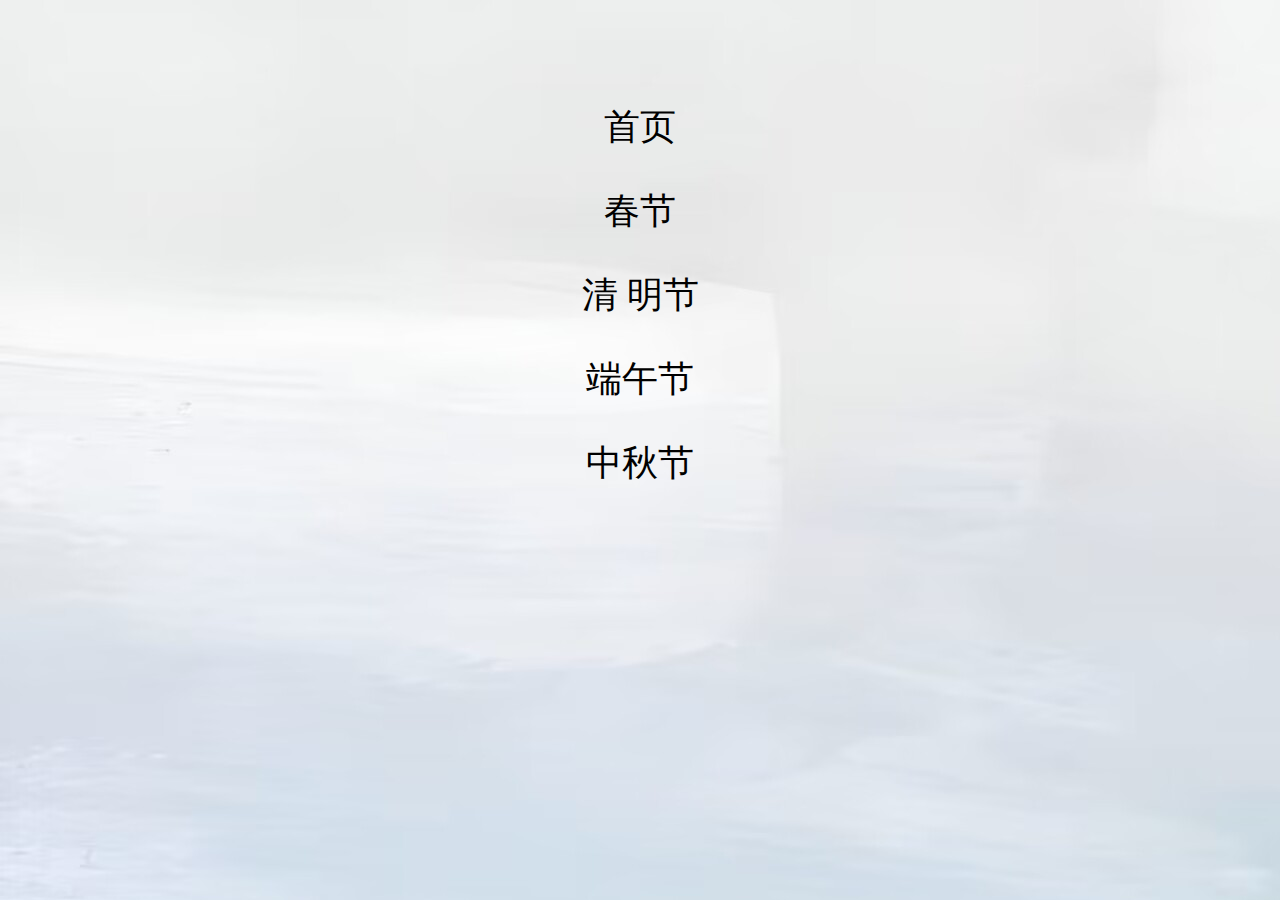
<file: kj/UntitledFrame-2.html>
<!DOCTYPE html PUBLIC "-//W3C//DTD XHTML 1.0 Transitional//EN" "http://www.w3.org/TR/xhtml1/DTD/xhtml1-transitional.dtd">
<html xmlns="http://www.w3.org/1999/xhtml">
<head>
<meta http-equiv="Content-Type" content="text/html; charset=utf-8" />
<title>话说中国节</title>
<style type="text/css">
td {
	font-size: 36px;
	color: #F00;
	text-align: center;
	border-bottom-color: #333;
}
body,td,th {
	font-family: "华文楷体";
	color: #000;
}
a {
	font-family: "华文楷体";
	font-size: 36px;
	color: #F00;
}
a:link {
	text-decoration: none;
	color: #000;
}
a:visited {
	text-decoration: none;
	color: #000;
}
a:hover {
	text-decoration: none;
}
a:active {
	text-decoration: none;
}
body {
	background-image: url(../imgic/shouye/1.jpg);
}
</style>
</head>

<body>
<p>&nbsp;</p>
<p>&nbsp;</p>
<table width="166" height="412" border="0" align="center">
<tr>
  <td height="80"><a href="Untitled-1.html" target="mainFrame">首页</a></td>
</tr>
<tr>
  <td height="80"><a href="../zwy/cj/cj.html" target="mainFrame">春节</a></td>
</tr>
<tr>
  <td height="80"><a href="../zwy/qmj/qmj.html" target="mainFrame">清 明节</a></td>
</tr>
<tr>
  <td height="80"><a href="../zwy/twj/twj.html" target="mainFrame">端午节</a></td>
</tr>
<tr>
  <td height="80"><a href="../zwy/zqj/zqj.html" target="mainFrame">中秋节</a></td>
</tr>
</table>
</body>
</html>
</file>
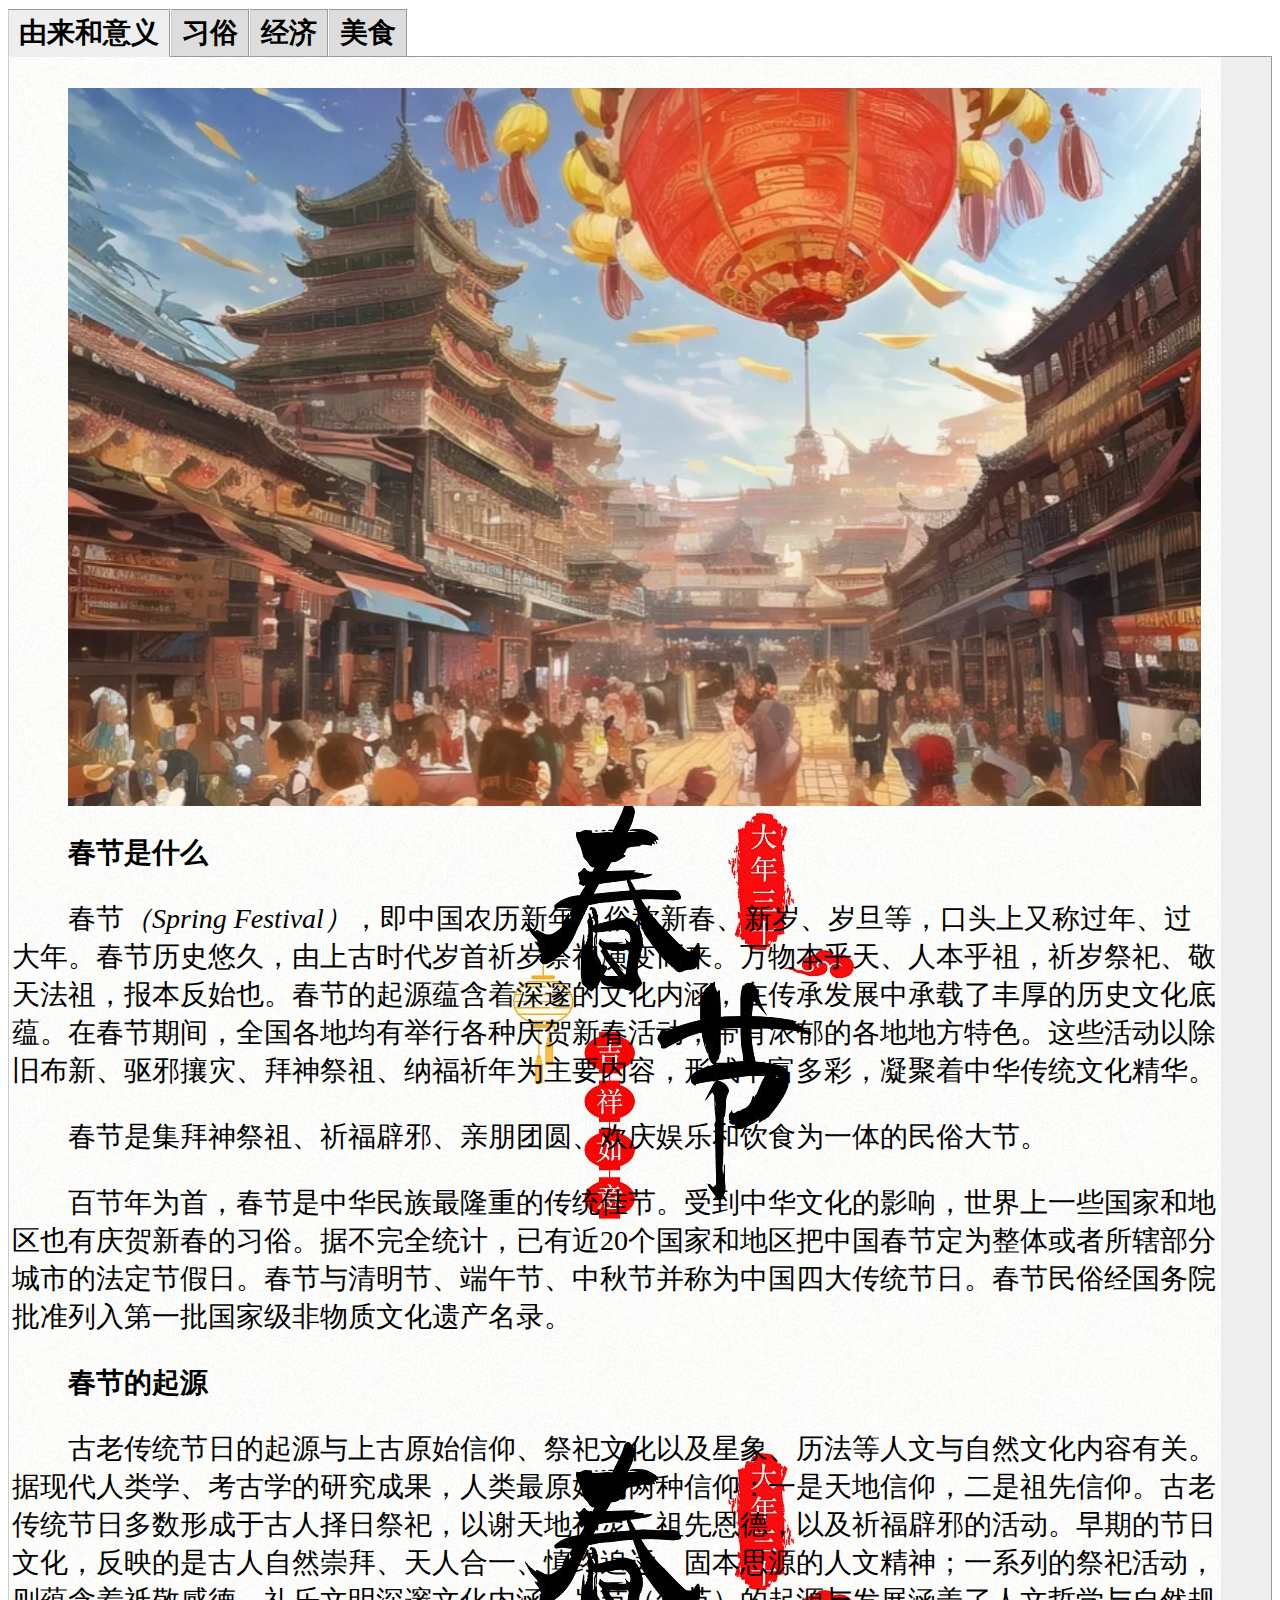
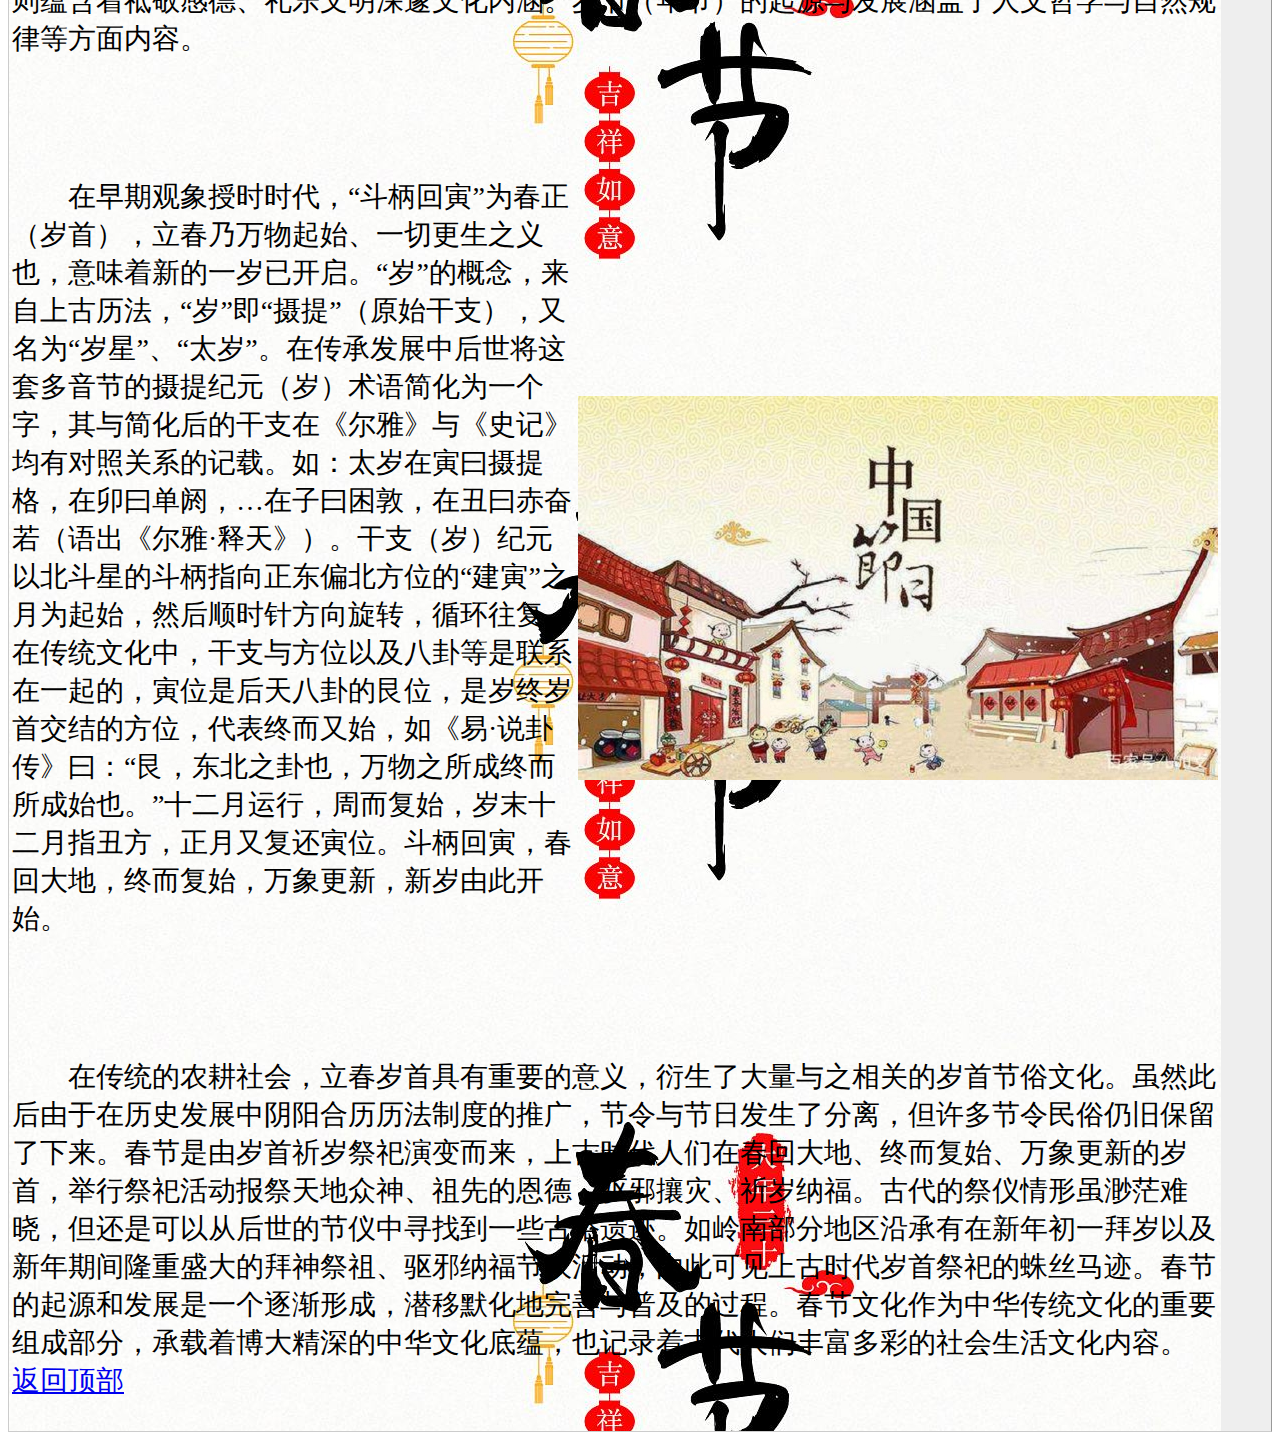
<file: zwy/cj/cj.html>
<!DOCTYPE html PUBLIC "-//W3C//DTD XHTML 1.0 Transitional//EN" "http://www.w3.org/TR/xhtml1/DTD/xhtml1-transitional.dtd">
<html xmlns="http://www.w3.org/1999/xhtml">
<head>
<meta http-equiv="Content-Type" content="text/html; charset=utf-8" />
<title>春节</title>
<script src="SpryAssets/SpryTabbedPanels.js" type="text/javascript"></script>
<link href="SpryAssets/SpryTabbedPanels.css" rel="stylesheet" type="text/css" />

</head>

<body>


                       <div id="TabbedPanels1" class="TabbedPanels">
  <ul class="TabbedPanelsTabGroup">
    <li class="TabbedPanelsTab" tabindex="0">由来和意义</li>
    <li class="TabbedPanelsTab" tabindex="0">习俗</li>
     <li class="TabbedPanelsTab" tabindex="0">经济</li>
        <li class="TabbedPanelsTab" tabindex="0">美食</li>
            
  </ul>
  <div class="TabbedPanelsContentGroup"><table width="96%" border="0" class="t1">
        <tr>
          <td height="1245" colspan="2" ><p><a name="db" id="db"><img src="../../imgic/20221208212817.jpg" width="1133" height="718" /></a></p>
            <p><strong>春节是什么</strong><br />
            </p>
            <p> 春节<em>（Spring Festival）</em>，即中国农历新年，俗称新春、新岁、岁旦等，口头上又称过年、过大年。春节历史悠久，由上古时代岁首祈岁祭祀演变而来。万物本乎天、人本乎祖，祈岁祭祀、敬天法祖，报本反始也。春节的起源蕴含着深邃的文化内涵，在传承发展中承载了丰厚的历史文化底蕴。在春节期间，全国各地均有举行各种庆贺新春活动，带有浓郁的各地地方特色。这些活动以除旧布新、驱邪攘灾、拜神祭祖、纳福祈年为主要内容，形式丰富多彩，凝聚着中华传统文化精华。</p>
            <p> 春节是集拜神祭祖、祈福辟邪、亲朋团圆、欢庆娱乐和饮食为一体的民俗大节。</p>
            <p> 百节年为首，春节是中华民族最隆重的传统佳节。受到中华文化的影响，世界上一些国家和地区也有庆贺新春的习俗。据不完全统计，已有近20个国家和地区把中国春节定为整体或者所辖部分城市的法定节假日。春节与清明节、端午节、中秋节并称为中国四大传统节日。春节民俗经国务院批准列入第一批国家级非物质文化遗产名录。 </p>
            <p><strong>春节的起源</strong>            </p>
            </p>
            <p>古老传统节日的起源与上古原始信仰、祭祀文化以及星象、历法等人文与自然文化内容有关。据现代人类学、考古学的研究成果，人类最原始的两种信仰：一是天地信仰，二是祖先信仰。古老传统节日多数形成于古人择日祭祀，以谢天地神灵、祖先恩德，以及祈福辟邪的活动。早期的节日文化，反映的是古人自然崇拜、天人合一、慎终追远、固本思源的人文精神；一系列的祭祀活动，则蕴含着祗敬感德、礼乐文明深邃文化内涵。岁节（年节）的起源与发展涵盖了人文哲学与自然规律等方面内容。 </p>
            <p>&nbsp;</p>
         </td>
        </tr>
        <tr>
          <td width="49%" height="610"><p>在早期观象授时时代，&ldquo;斗柄回寅&rdquo;为春正（岁首），立春乃万物起始、一切更生之义也，意味着新的一岁已开启。&ldquo;岁&rdquo;的概念，来自上古历法，&ldquo;岁&rdquo;即&ldquo;摄提&rdquo;（原始干支），又名为&ldquo;岁星&rdquo;、&ldquo;太岁&rdquo;。在传承发展中后世将这套多音节的摄提纪元（岁）术语简化为一个字，其与简化后的干支在《尔雅》与《史记》均有对照关系的记载。如：太岁在寅曰摄提格，在卯曰单阏，…在子曰困敦，在丑曰赤奋若（语出《尔雅·释天》）。干支（岁）纪元以北斗星的斗柄指向正东偏北方位的&ldquo;建寅&rdquo;之月为起始，然后顺时针方向旋转，循环往复。在传统文化中，干支与方位以及八卦等是联系在一起的，寅位是后天八卦的艮位，是岁终岁首交结的方位，代表终而又始，如《易·说卦传》曰：&ldquo;艮，东北之卦也，万物之所成终而所成始也。&rdquo;十二月运行，周而复始，岁末十二月指丑方，正月又复还寅位。斗柄回寅，春回大地，终而复始，万象更新，新岁由此开始。 </p>
          <p>&nbsp;</p></td>
          <td width="51%"><img src="../../imgic/1.jpeg" width="640" height="384" /></td>
        </tr>
        <tr>
          <td height="305" colspan="2"><p>在传统的农耕社会，立春岁首具有重要的意义，衍生了大量与之相关的岁首节俗文化。虽然此后由于在历史发展中阴阳合历历法制度的推广，节令与节日发生了分离，但许多节令民俗仍旧保留了下来。春节是由岁首祈岁祭祀演变而来，上古时代人们在春回大地、终而复始、万象更新的岁首，举行祭祀活动报祭天地众神、祖先的恩德，驱邪攘灾、祈岁纳福。古代的祭仪情形虽渺茫难晓，但还是可以从后世的节仪中寻找到一些古俗遗迹。如岭南部分地区沿承有在新年初一拜岁以及新年期间隆重盛大的拜神祭祖、驱邪纳福节仪活动，由此可见上古时代岁首祭祀的蛛丝马迹。春节的起源和发展是一个逐渐形成，潜移默化地完善与普及的过程。春节文化作为中华传统文化的重要组成部分，承载着博大精深的中华文化底蕴，也记录着古代人们丰富多彩的社会生活文化内容。
          <a href="#db">返回顶部</a></p></td>
        </tr>
      </table>
      
    <div class="TabbedPanelsContent"><table width="99%" border="0" class="t2">
  <tr>
    <td width="55%"><p><strong><a name="db1" id="db1">春节的习俗</a></strong><br />
      </p>
      <p>传统节日仪式与习俗活动，是节日元素的重要内容，承载着丰富多彩的节日文化底蕴。岁节`（年节）是中国一个古老的节日，也是全年最重要的一个节日，在历史发展中，杂糅了多地多种民俗为一体，形成了一些较为固定的风俗习惯，有许多还相传至今。这些活动，可大体归纳为如下几个方面：奉祀神灵，以应天时；崇宗敬祖，维护亲情；驱邪祛恶，以求平安；休闲娱乐，放松心情。百节年为首，春节是中华民族最隆重的传统佳节，它不仅集中体现了中华民族的思想信仰、理想愿望、生活娱乐和文化心理，而且还是祈福攘灾、饮食和娱乐活动的狂欢式展示。</p></td>
    <td width="45%"><img src="../../imgic/5aa79c6067aa45bc932aaee43372a185.jpeg" width="400" height="235" /></td>
  </tr>
  <tr>
    <td>
      <p>在春节期间，全国各地均有举行各种贺岁活动，各地因地域文化不同而又存在着习俗内容或细节上的差异，带有浓郁的各地域特色。春节期间的庆祝活动极为丰富多样，有<a href="https://baike.so.com/doc/5714294-5927020.html">舞狮</a>、飘色、舞龙、游神、庙会、逛花街、赏花灯、游锣鼓、游标旗、烧烟花、祈福、掼春，也有踩高跷、跑旱船、扭秧歌等等。春节期间贴年红、守岁、吃团年饭、拜年等各地皆有之，但因风土人情的不同，细微处又各有其特色。春节民俗形式多样、内容丰富，是中华民族的生活文化精粹的集中展示。</p></td>
    <td><img src="../../imgic/4.jpeg" width="575" height="385" />                              </td>
  </tr>
  <tr>
    <td><p>春节是除旧布新的日子，春节虽定在农历正月初一，但春节的活动却并不止于正月初一这天。从年尾小年起，人们便开始&ldquo;忙年&rdquo;：祭灶、扫尘、购置年货、贴年红、洗头沐浴、张灯结彩等等，所有这些活动，有一个共同的主题，即&ldquo;辞旧迎新&rdquo;。春节是个欢乐祥和、合家团圆的节日，也是人们抒发对幸福和自由向往的狂欢节和永远的精神支柱。春节也是敦亲祀祖、祭祝祈年的日子。祭祀是一种信仰活动，是人类在远古生存活动而创造出来的期望与天地自然和谐共生的信仰活动。</p></td>
    <td><img src="../../imgic/23.jpeg" width="575" height="402" /></td>
  </tr>
  <tr>
    <td><img src="../../imgic/241.jpeg" width="800" height="600" /></td>
    <td><img src="../../imgic/8.jpeg" width="640" height="427" />
      <a href="#db1">返回顶部</a></td>
  </tr>
</table>
</p>
      <p>&nbsp;</p>
        <p>
      <p>&nbsp;</p>
    </div>
    
        <div class="TabbedPanelsContent">
         <div class="t3"> <p align="left"><a name="db2" id="db2"></a> 春节是中国最重要和最具文化内涵的节日，更是推动产业经济和内需消费的重要内驱力。随着国民经济的快速增长，居民个人可支配收入不断提高，春节消费也由传统的置办年货发展为具有时代特色的贺岁作品、产品工艺、休闲娱乐等节日产品和服务。春节期间，人群、金融、物资、信息、艺术的大规模流动，带动了文化、商业、交通、旅游、电信、金融、餐饮各行各业全面繁荣，形成了独特的&ldquo;春节经济&rdquo;。 <p>
            春节期间的运输，简称为&ldquo;<a href="https://baike.so.com/doc/1148460-1214940.html">春运</a>&rdquo;。是中国特有的一种运输期间。以春节为界，节前15天，节后25天，共40天，由国家经贸委统一发布（每年起止时间略有不同），铁道部、交通部、民航总局按此进行专门运输安排的全国性交通运输高峰叫做春运。在40天左右的时间里，将有20多亿人次的人口流动，占世界人口的1/3。中国春运入选出中国世界纪录协会世界最大的周期性运输高峰。 <p>
            <table width="99%" height="407" border="1">
              <tr>
                <td width="18%"><strong>春运线路：</strong></td>
                <td width="82%">春节前重点地区通常是京津、长三角、福建、珠三角地区。 
                <br> 节后重点地区一般是成都、重庆、武汉、长沙、南昌、合肥、阜阳地区。</td>
              </tr>
              <tr>
                <td><strong>春运战略：</strong></td>
                <td>为实现&ldquo;确保安全、满足重点、平稳有序、良好服务&rdquo;的春运目标，全国铁路春运总体战略是&ldquo;以客为主，客货双赢；南客北货，南车北调；统筹安排，重点必保；适度屯车，应急有备；车辆挖潜，停短保长；有流开车，无流停运&rdquo;。</td>
              </tr>
              <tr>
                <td><strong>设立春运原因：</strong></td>
                <td>设立春运的原因是中国人口众多，而春节又是传统的团圆节日，人们纷纷回家过年，要坐车的人太多，运输部门需要全力保证旅客有车坐，能回家，过完节能回来。</td>
              </tr>

            </table>
            <img src="../../imgic/20221208190403.jpg" width="1265" height="537" />
            <p><a href="#db2">返回顶部</a></p>
         </div><p>            
          <p>
          <p>
          <p>
          <p>
          <p>&nbsp;</p>
        </div>
            <div class="TabbedPanelsContent">
             <div class="t4"> <p><strong><a name="db3" id="db3"></a>1、饺子</strong></p>
              <table width="99%" border="0">
                <tr>
                  <td><p>过年北方民间少不了吃饺子，把肉、鸡蛋、香菇、白菜等混合做成馅，也可用糖、花生、枣、栗子等做成甜馅包成饺子。因为饺子的形状与元宝相似，过年时吃饺子有“财运亨通”的美好寓意。饺子最早的出现可以追溯到三国，并且从唐代开始成形为与现在近似。现在过年与家人一边包饺子、一边看春晚已经成为了不少家庭的必备节目。</p></td>
                  <td><img src="../../imgic/17.jpeg" width="323" height="231" /></td>
                </tr>
              </table>
              <p><strong>2、 年糕 </strong></p>
              <table width="99%" border="0">
                <tr>
                  <td><p>南北方都有吃年糕的习惯，用糯米粉与粘米粉混合做成，或者将米磨粉制糕。根据饮食喜好可以做出不同的菜式，蒸、炒、汤煮、油炸都适宜。过年吃年糕寓意“年年高”，祝愿今年胜旧年。年糕中比较有代表性的有北方的白糕、江浙水磨年糕、塞北黄米糕等。 </p></td>
                  <td><img src="../../imgic/t01a659360ae2938c18.jpg" width="304" height="175" /></td>
                </tr>
              </table>
              <p><strong>3、 糍粑</strong></p>
              <table width="99%" border="0">
                <tr>
                  <td width="78%">糍粑在南方很多地区流行，特别是福建武夷山一带，家家户户都在过年前一起打糍粑。用糯米作为主料，浸泡后蒸熟，放到特定的石舀里，用木棍反复捶打使其绵软。做好以后的糍粑可以放在芝麻粉或者是糖上滚一圈，香甜可口，是小孩和喜甜人士的最好零食之一。</td>
                  <td width="22%"><img src="../../imgic/t01e68e87572b23b438.png" width="220" height="202" /></td>
                </tr>
              </table>
              <p><strong>4、 元宵</strong></p>
              <table width="99%" border="0">
                <tr>
                  <td><p>元宵，在南方也叫汤圆，用馅做法丰富，用糯米团根据口味喜好包裹豆沙、芝麻、栗子、枣泥甚至是肉馅等等，放到热锅里开水煮熟即可。因为元宵呈现圆形形状，春节吃元宵包含着人们“团团圆圆”的美好愿望。</p></td>
                  <td><img src="../../imgic/18.jpeg" width="371" height="210" /></td>
                </tr>
              </table>
              <p><strong>5、 煎堆</strong></p>
              <table width="99%" border="0">
                <tr>
                  <td><p>煎堆，也叫麻团、麻圆。广东过年有吃煎堆的传统食俗，俗话为“煎堆辘辘，金银满屋”。用糯米粉团包上豆沙馅，外面粘上白芝麻，放油锅油炸臌胀，有些地方更有越膨胀越“发”的说法，寓意为“发财”。煎堆是广东地区家家户户春节必不可少的贺年油炸食品。</p></td>
                  <td><img src="../../imgic/t01eb99a537f2d4f087.jpg" width="285" height="206" /></td>
                </tr>
              </table>
              <p><strong>6、 春饼 </strong></p>
              <table width="99%" border="0">
                <tr>
                  <td><p>春饼用面粉烙制成薄饼，包上一些蔬菜一起进食，有喜迎春季、祝愿丰收的寓意。北京人习惯在每年的立春吃春饼，称为“咬春”。现在春饼的做法已经越来越多样化和丰富，除了蔬菜以外，还可以根据自己的爱好，加入肉丝、酱料制作成丰富的卷饼。</p></td>
                  <td><img src="../../imgic/t01a97b4c5eede47caa.jpg" width="338" height="192" /></td>
                </tr>
              </table>
              <p><strong>7、 灶糖</strong></p>
              <table width="99%" border="0">
                <tr>
                  <td><p>在腊月二十三这一天，河南等北方地区流行吃灶糖。灶糖用麦芽糖和芝麻做成，在祭灶王的时候用以供奉，意为用糖粘着灶王爷的嘴，让其在玉皇大帝跟前不多说自家坏话，而是多说好话，祝愿新的一年年家里一切顺利。</p></td>
                  <td><img src="../../imgic/t0194f977ce689330c1.jpg" width="302" height="250" /></td>
                </tr>
              </table>
              <p><strong>春节健康饮食提醒 </strong></p>
              <p>春节美食虽然丰富又好吃，但也不能贪吃，不然一不小心就会增加疾病风险哦。康康提醒春节享用美食的同时，还有五大原则你必须谨记:</p>
              <p> <strong>忌油腻：</strong>春节期间油炸、高甜度、淀粉等食物较多，容易引起肥胖、上火、小孩蛀牙、老人有三高疾病风险，因此家里老小都要控制此类食物进食，不能过度。</p>
              <p> <strong>多吃蔬菜水果：</strong>春节期间美食、大餐不断，多吃蔬菜水果，可以保持营养均衡。</p>
              <p><strong>多喝水：</strong>春节期间天气寒冷干燥，空调房、暖气房内更容易干燥，多喝水可以维持体内充分。 </p>
              <p><strong>七分饱、少吃多餐：</strong>三餐、零食坚持“七分饱”的原则，少吃多餐不仅促进消化系统更好运作，更能控制体重。</p>
              <p> <strong>不要忘记运动：</strong>在尝遍春节美食的最后，同时迈开腿运动，保持一个健康的身体状态，为年后开展新的一年工作而做最好准备！<a href="#db3">返回顶部</a></p></div>
            </div>   
             
  </div>
</div>
<script type="text/javascript">
var TabbedPanels1 = new Spry.Widget.TabbedPanels("TabbedPanels1");
</script>
</body>
</html>
</file>
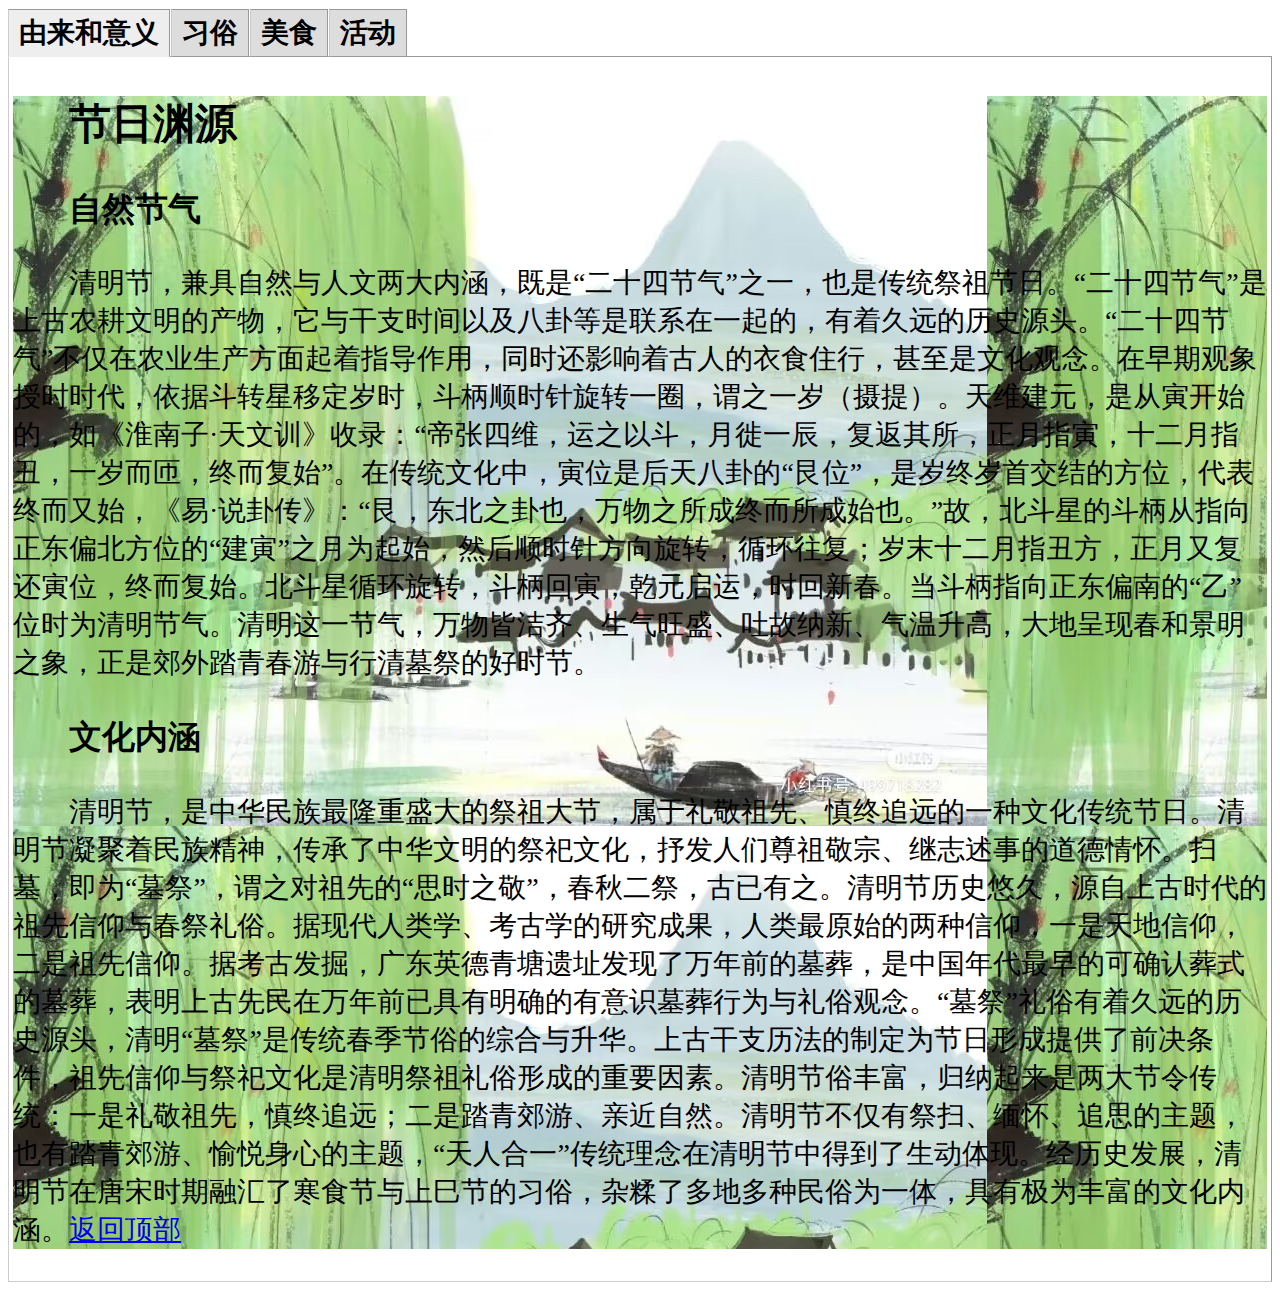
<file: zwy/qmj/qmj.html>
<!DOCTYPE html PUBLIC "-//W3C//DTD XHTML 1.0 Transitional//EN" "http://www.w3.org/TR/xhtml1/DTD/xhtml1-transitional.dtd">
<html xmlns="http://www.w3.org/1999/xhtml">
<head>
<meta http-equiv="Content-Type" content="text/html; charset=utf-8" />
<title>清明节</title>
<script src="SpryAssets/SpryTabbedPanels.js" type="text/javascript"></script>
<link href="SpryAssets/SpryTabbedPanels.css" rel="stylesheet" type="text/css" />
<style>
.container{
	width: 1600px;
	display: flex;
	align-items: center;
	padding: 30px;
	border-radius: 10px;
	background-image: url(imgic/12.webp.jpg);
}
.card{
	position: relative;
	background: #497271;
	border-radius: 3px;
	cursor: pointer;
	box-shadow: 6px 6px 10px rgba(0,0,0,0.8);
	transition: 0.3s all;
	overflow: hidden;
	margin: 50px;
	border: 3px #FFFFFF solid;
	height: 330px;
	width: 500px;
}
.card:hover{
	box-shadow:4px 4px 10px rgba(255,255,255,0.5);
}
.img{
	position:absolute;
	width:100%;
	height:300px;
	overflow:hidden;
	top:0;
	left:0;
}
.img img{
	width:100%;
	height:100%;
	transition:all 0.5s;
}
.card:hover .img img{
	transform:scale(1.2);
	filter:blur(1px);
}
.content{
	position: absolute;
	bottom: -231px;
	width: 100%;
	transition: 0.5s;
	background: #497271;
	height: 240px;
	left: 3px;
}
.card:hover .content{
	bottom:0px;
}
.t3 {
	background-image: url(imgic/12.webp.jpg);
}
.content h2{
	color: #FFF;
	text-align: center;
	line-height: 25px;
}
.content p{
	psdding:0 30px;
	font-family:"宋体";
	font-size:14px;
	color:#FFF;
	margin:10px;
	font-weight:700;
}
</style>
</head>

<body onload="MM_preloadImages('图片/OIP-C (2).jpg')">

 
<div id="TabbedPanels1" class="TabbedPanels">
<ul class="TabbedPanelsTabGroup">
    <li class="TabbedPanelsTab" tabindex="0">由来和意义</li>
    <li class="TabbedPanelsTab" tabindex="0">习俗</li>
        <li class="TabbedPanelsTab" tabindex="0">美食</li>
            <li class="TabbedPanelsTab" tabindex="0">活动</li>
  </ul>
  <div class="TabbedPanelsContentGroup">
  <div class="TabbedPanelsContent">
    <div class="bj"><a name="db1" id="db1"></a><h2>节日渊源 </h2>
      <h3>自然节气 </h3>
      <p>清明节，兼具自然与人文两大内涵，既是&ldquo;二十四节气&rdquo;之一，也是传统祭祖节日。&ldquo;二十四节气&rdquo;是上古农耕文明的产物，它与干支时间以及八卦等是联系在一起的，有着久远的历史源头。&ldquo;二十四节气&rdquo;不仅在农业生产方面起着指导作用，同时还影响着古人的衣食住行，甚至是文化观念。在早期观象授时时代，依据斗转星移定岁时，斗柄顺时针旋转一圈，谓之一岁（摄提）。天维建元，是从寅开始的，如《淮南子·天文训》收录：&ldquo;帝张四维，运之以斗，月徙一辰，复返其所，正月指寅，十二月指丑，一岁而匝，终而复始&rdquo;。在传统文化中，寅位是后天八卦的&ldquo;艮位&rdquo;，是岁终岁首交结的方位，代表终而又始，《易·说卦传》：&ldquo;艮，东北之卦也，万物之所成终而所成始也。&rdquo;故，北斗星的斗柄从指向正东偏北方位的&ldquo;建寅&rdquo;之月为起始，然后顺时针方向旋转，循环往复；岁末十二月指丑方，正月又复还寅位，终而复始。北斗星循环旋转，斗柄回寅，乾元启运，时回新春。当斗柄指向正东偏南的&ldquo;乙&rdquo;位时为清明节气。清明这一节气，万物皆洁齐、生气旺盛、吐故纳新、气温升高，大地呈现春和景明之象，正是郊外踏青春游与行清墓祭的好时节。 </p>
      <h3>文化内涵 </h3>
      <p>清明节，是中华民族最隆重盛大的祭祖大节，属于礼敬祖先、慎终追远的一种文化传统节日。清明节凝聚着民族精神，传承了中华文明的祭祀文化，抒发人们尊祖敬宗、继志述事的道德情怀。扫墓，即为&ldquo;墓祭&rdquo;，谓之对祖先的&ldquo;思时之敬&rdquo;，春秋二祭，古已有之。清明节历史悠久，源自上古时代的祖先信仰与春祭礼俗。据现代人类学、考古学的研究成果，人类最原始的两种信仰，一是天地信仰，二是祖先信仰。据考古发掘，广东英德青塘遗址发现了万年前的墓葬，是中国年代最早的可确认葬式的墓葬，表明上古先民在万年前已具有明确的有意识墓葬行为与礼俗观念。&ldquo;墓祭&rdquo;礼俗有着久远的历史源头，清明&ldquo;墓祭&rdquo;是传统春季节俗的综合与升华。上古干支历法的制定为节日形成提供了前决条件，祖先信仰与祭祀文化是清明祭祖礼俗形成的重要因素。清明节俗丰富，归纳起来是两大节令传统：一是礼敬祖先，慎终追远；二是踏青郊游、亲近自然。清明节不仅有祭扫、缅怀、追思的主题，也有踏青郊游、愉悦身心的主题，&ldquo;天人合一&rdquo;传统理念在清明节中得到了生动体现。经历史发展，清明节在唐宋时期融汇了寒食节与上巳节的习俗，杂糅了多地多种民俗为一体，具有极为丰富的文化内涵。<a href="#db1">返回顶部</a> </p>
      </div>
    </div>
  
    <div class="TabbedPanelsContent">
      <div class="t3"><p><a name="db2" id="db2">清明节的习俗</a></p>
      <div class="container">
        <table width="80%" border="0" align="center">
          <tr>
            <td><div class="card">
              <div class="img"> <a href="https://www.jcgov.gov.cn/mljc/lswh/whys/whhd/"> <img src="imgic/OIP-C.jpg" width="257" height="182" /></a></div>
              <div class="content">
                <h2>植树</h2>
                <p>清明前后，春阳照临，春雨飞洒，种植树苗成活率高，成长快。因此，自古以来，我国就有清明植树的习惯。有人还把清明节叫作"植树节"。植树风俗一直流传至今。1979年，人大常委会规定，每年三月十二日为我国植树节。这对动员全国各族人民积极开展绿化祖国活动，有着十分重要的意义。 </p>
              </div>
            </div></td>
          </tr>
          <tr>
            <td><div class="card">
              <div class="img"> <a href="https://www.jcgov.gov.cn/mljc/lswh/fwzwhyc/"> <img src="imgic/xz.jpg" width="257" height="182" /></a></div>
              <div class="content">
                <h2>扫墓</h2>
                <p>清明扫墓，谓之对祖先的"思时之敬"。清明祭扫仪式本应亲自到茔地去举行，但由于每家经济条件和其它条件不一样，所以祭扫的方式也就有所区别。"烧包袱"是祭奠祖先的主要形式。所谓"包袱"，亦作"包裹"是指孝属从阳世寄往"阴间"的邮包。过去，南纸店有卖所谓"包袱皮"，即用白纸糊一大口袋。有两种形式:一种是用木刻版，把周围印上梵文音译的《往生咒》，中间印一莲座牌位，用来写上收钱亡人的名讳，如:"已故张府君讳云山老大人"字样，既是邮包又是牌位。另一种是素包袱皮，不印任何图案，中间只贴一蓝签，写上亡人名讳即可。亦做主牌用。关于包袱里的冥钱，种类很多。</p>
              </div>
            </div></td>
          </tr>
          <tr>
            <td><div class="card">
              <div class="img"> <a href="https://www.jcgov.gov.cn/mljc/lswh/fwzwhyc/"> <img src="imgic/xz (1).jpg" width="257" height="182" /></a></div>
              <div class="content">
                <h2>踏青</h2>
                <p>又叫春游。古时叫探春、寻春等。三月清明，春回大地， 自然界到处呈现一派生机勃勃的景象，正是郊游的大好时光。我国民间长期保持着清明踏青的习惯。</p>
              </div>
            </div></td>
          </tr>
        </table>
      </div>
      <a href="#db2">返回顶部</a> </div>
    </div>
 
  <div class="TabbedPanelsContent">
    <div class="t1"> <a name="db3" id="db3"></a>
      <h2 class="juzhong">清明的美食</h2>
      <p><strong>清明螺
      </strong>
      <table width="95%" border="0">
        <tr>
          <td>清明时节，正是采食螺蛳的最佳时令，因这个时节螺蛳还未繁殖，最为丰满、肥美，故有&ldquo;清明螺，抵只鹅&rdquo;之说。</td>
          <td><img src="imgic/9F}[IFV8$0BU]4OK_A8V{~V.jpg" width="496" height="328" /></td>
        </tr>
      </table>
      <p>&nbsp;</p>
      <p><strong>青团子</strong></p>
      <table width="93%" height="390" border="0" align="center">
        <tr>
          <td height="386">青团子是用一种名叫&ldquo;浆麦草&rdquo;的野生植物捣烂后挤压出汁，接着取用这种汁同晾干后的水磨纯糯米粉拌匀揉和，然后开始制作团子</td>
          <td><a href="#" onmouseout="MM_swapImgRestore()" onmouseover="MM_swapImage('Image5','','imgic/OIP-C (2).jpg',1)"><img src="imgic/xz (3).jpg" width="473" height="315" id="Image5" /></a></td>
        </tr>
      </table>
      <p><strong>馓子</strong><br />
    </p>
      <table width="94%" border="0">
        <tr>
          <td>由于南北方的差异，各地方做的馓子用料也就各不一样，北方馓子大方酒脱，以麦面为主料;南方馓子精巧细致，多以米面为主料。</td>
          <td><img src="imgic/LYV`8[)_AKO8XX`KKB9$XW0.jpg" width="460" height="316" /></td>
        </tr>
      </table>
      <p><strong>艾粄</strong><br />
      </p>
      <table width="94%" height="337" border="0">
        <tr>
          <td width="58%">艾粄是清明节客家人必备的传统小食，客家人有句老话，叫&ldquo;清明前后吃艾粄，一年四季不生病&rdquo;。</td>
          <td width="42%"><img src="imgic/)6WT74L2RTTTOO0BAHZ~1DW.jpg" width="436" height="329" /></td>
        </tr>
      </table> <a href="#db3">返回顶部</a></div>
  </div>
   <div class="TabbedPanelsContent"> 
    <div class="t2"><a name="db4" id="db4"></a><h2><p>清明节的活动</h2><p><strong>扫墓祭祖</strong><br />
      </p>
    <p>扫墓祭祖，是清明节最主要的活动内容。扫墓时间并不局限于清明这一天，各地情况有所差异。扫墓时首先要剪除坟丘上所有的杂草不修理陵墓周围，然后往坟丘&nbsp;上添一些新土培护，再烧纸钱香烛、供奉酒肉饭菜燃放鞭炮后，&nbsp;最后向祖先行跪拜礼。</p>
    <p><strong>踏青春游
      
      :</strong></p>
    <p>“江上冰消岸草青， 三三五五去踏青。'
      
      清明时节同时也是个生机
      
      勃勃的时日， 人们告别蛰伏的户居生活，迎着春天的明媚阳光外出踏 青。</p>
    <p><strong>放风筝</strong><br />
      </p>
    <p>在我国古代，放风筝不仅是一项游艺活动而且还是一种巫术行为&nbsp;，人们认为放风筝可以放走自己的晦气。很多人在清明节放风筝时，将自己知道的所有病灾都写在风筝上，等风筝放高时，剪断风筝线，让风筝随风飘逝，象征着自己的晦气、疾病都让风筝带走了。这种习俗在我国民间又叫&quot;放断鹞&apos;。</p>
    <p><strong>植树</strong><br />
      </p>
    <p>自古以来，中国就有清明节植树的习惯。植树的民俗源于丧葬习俗，早在西周时期，封建统治者便开始在坟头栽种树木，不过那时的植树只是统治者显示地位的一-种标志。到了春秋时期，民间才开始仿照统治者的行为在坟头植树。当然，清明前后，春阳照临，春雨飞酒种树成活率高，也是重要原因。</p>
    <p><strong>荡秋干</strong><br />
      </p>
    <p>古代清明节也称&ldquo;秋千节&rdquo;民俗相传，荡秋千可以驱除百病，而且荡得越高，象征生活过得越美好。荡秋干，最初主要是一种女子的游戏，起源很早，南北朝时期就已流行，唐代以来更是盛行于大江南北。后来荡秋千不限于女子成为男女皆宜的游戏。</p>
    <p><strong>戴柳插柳</strong><br />
      <br />
      插柳是清明节的重要习俗。柳个号树得春气之先，)每年冬春转换之际，当四野还是一片萧条时总是它最先突出新绿。每到清明，不论达江)&nbsp;入南北，家家户户都要折柳枝插在自个家的门楣上，大户人家还要将燕子状的节日食品串在柳条上。前往郊外扫墓的时候，人人都会在自己的衣物上插上柳枝。</p>
    <p><strong>踢蹴鞠</strong><br />
      </p>
    <p>清明节除了祭祖扫墓之外，还有各项户外活动，&quot;蹴鞠&rdquo;&nbsp;就是其中一项十分有趣的活动。蹴鞠，就0是现在足球的前身，球皮是用皮革做成，球内用毛塞紧。相传蹴鞠早于商代已有，战国时期流入民间，至汉代更成了军中用以练身习武，并列于兵书。</p>
    <p><a href="#db4">返回顶部</a></p>
    </p></div>
   </div> 
  </div>
</div>


<script type="text/javascript">
var TabbedPanels1 = new Spry.Widget.TabbedPanels("TabbedPanels1");
    </script>
</body>
</html>
</file>
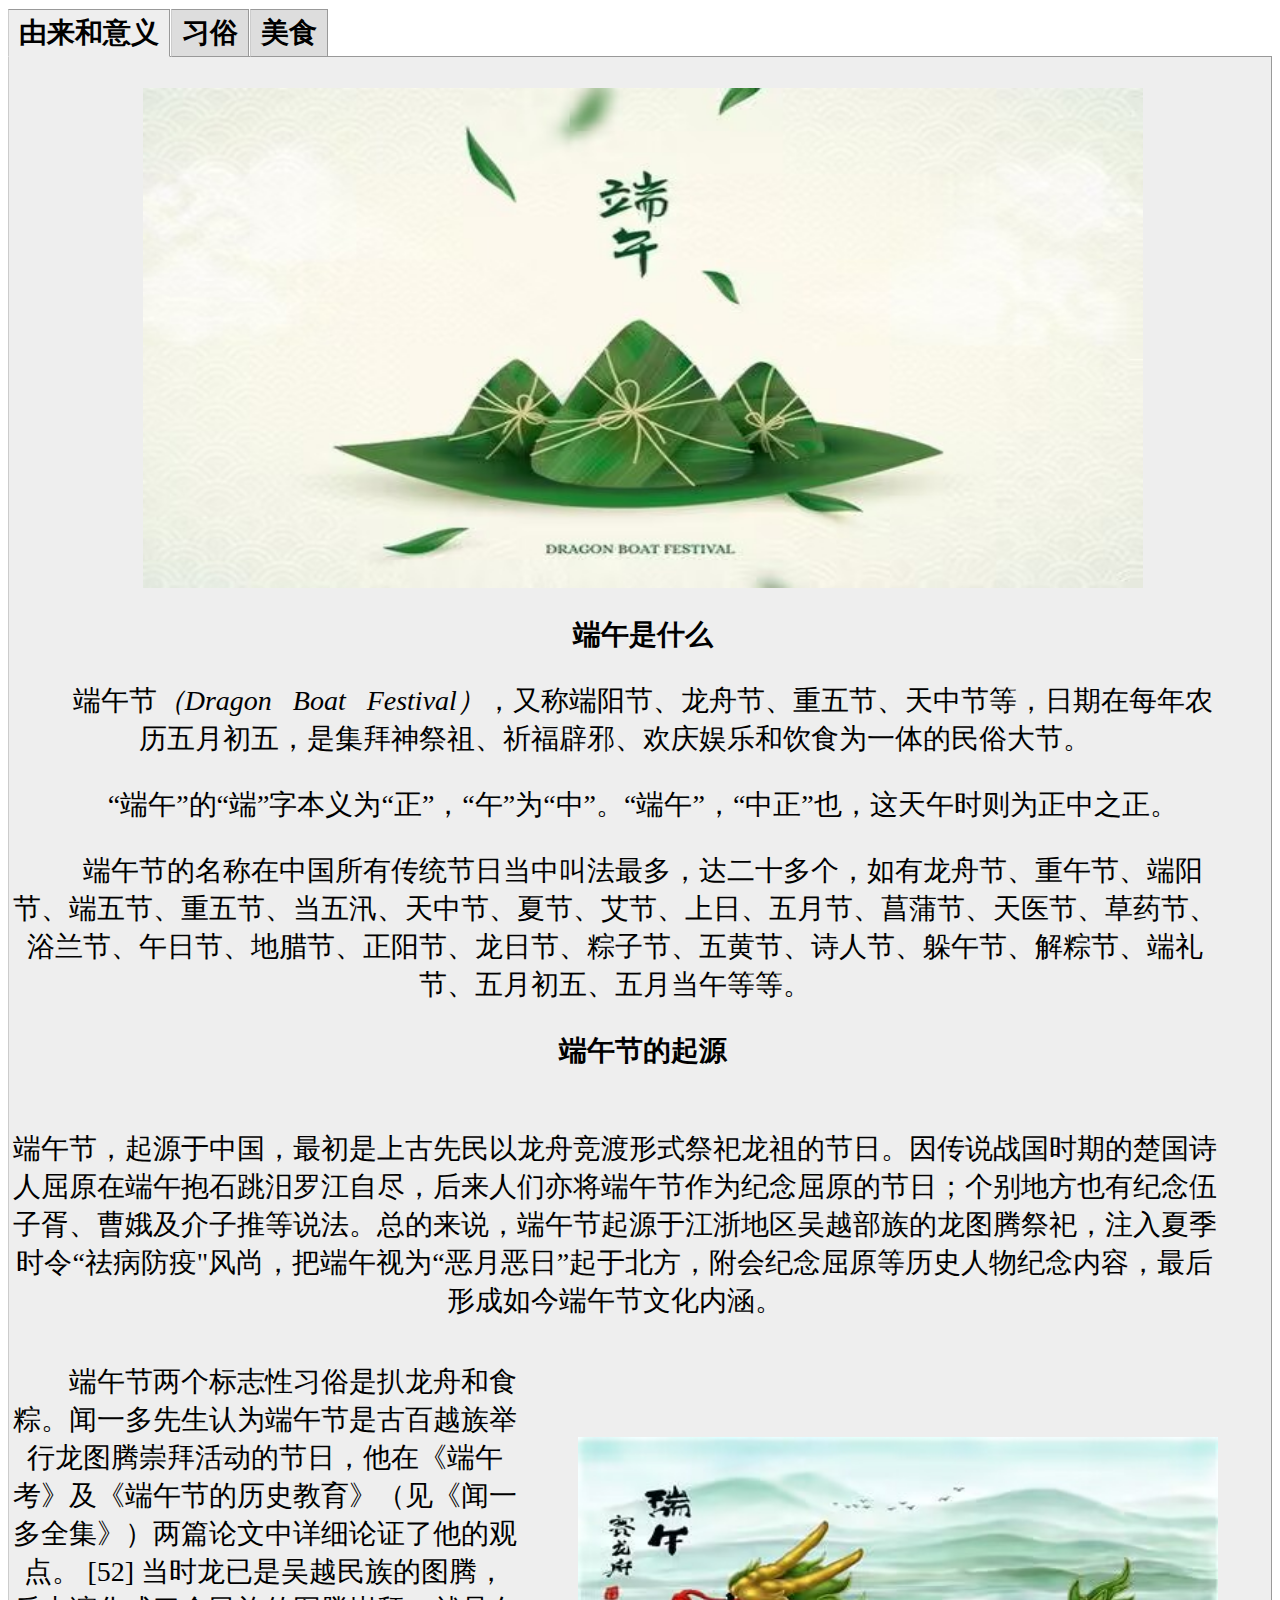
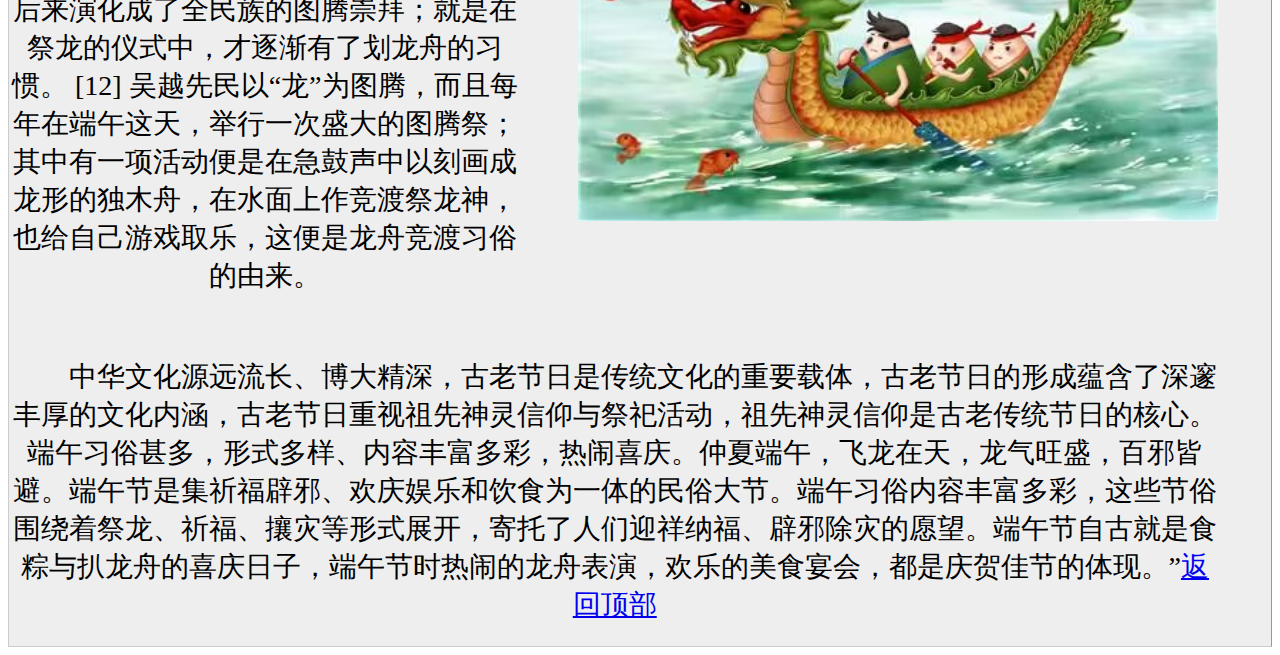
<file: zwy/twj/twj.html>
<!DOCTYPE html PUBLIC "-//W3C//DTD XHTML 1.0 Transitional//EN" "http://www.w3.org/TR/xhtml1/DTD/xhtml1-transitional.dtd">
<html xmlns="http://www.w3.org/1999/xhtml">
<head>
<meta http-equiv="Content-Type" content="text/html; charset=utf-8" />
<title>端午节</title>
<script src="SpryAssets/SpryTabbedPanels.js" type="text/javascript"></script>
<link href="SpryAssets/SpryTabbedPanels.css" rel="stylesheet" type="text/css" />
<style type="text/css">
body {
	background-image: url();
	background-color: #FFF;
}
#apDiv1 {
	position: absolute;
	left: 177px;
	top: 815px;
	width: 895px;
	height: 433px;
	z-index: 1;
}
</style>
</head>

<body>
<div id="TabbedPanels1" class="TabbedPanels">
  <ul class="TabbedPanelsTabGroup">
    <li class="TabbedPanelsTab" tabindex="0">由来和意义</li>
    <li class="TabbedPanelsTab" tabindex="0">习俗</li>
     <li class="TabbedPanelsTab" tabindex="0">美食</li>
  </ul>
  <div class="TabbedPanelsContentGroup"><table width="96%" border="0" class="t1">
        <tr>
          <td height="1245" colspan="2" ><p><strong><img src="../../imgic/tw2.jpg" width="1000" height="500" /></strong></p><a name="db1" id="db1"></a>
            <p><strong>端午是什么</strong><br /></p>
            <p> 端午节<em>（Dragon&nbsp;&nbsp; Boat&nbsp;&nbsp; Festival）</em>，又称端阳节、龙舟节、重五节、天中节等，日期在每年农历五月初五，是集拜神祭祖、祈福辟邪、欢庆娱乐和饮食为一体的民俗大节。</p>
            <p> “端午”的“端”字本义为“正”，“午”为“中”。“端午”，“中正”也，这天午时则为正中之正。</p>
            <p> 端午节的名称在中国所有传统节日当中叫法最多，达二十多个，如有龙舟节、重午节、端阳节、端五节、重五节、当五汛、天中节、夏节、艾节、上日、五月节、菖蒲节、天医节、草药节、浴兰节、午日节、地腊节、正阳节、龙日节、粽子节、五黄节、诗人节、躲午节、解粽节、端礼节、五月初五、五月当午等等。</p>
            <p><strong>端午节的起源</strong> </p>
           
            <br />
端午节，起源于中国，最初是上古先民以龙舟竞渡形式祭祀龙祖的节日。因传说战国时期的楚国诗人屈原在端午抱石跳汨罗江自尽，后来人们亦将端午节作为纪念屈原的节日；个别地方也有纪念伍子胥、曹娥及介子推等说法。总的来说，端午节起源于江浙地区吴越部族的龙图腾祭祀，注入夏季时令“祛病防疫"风尚，把端午视为“恶月恶日”起于北方，附会纪念屈原等历史人物纪念内容，最后形成如今端午节文化内涵。
         </td>
        </tr>
        <tr>
          <td width="49%" height="610">端午节两个标志性习俗是扒龙舟和食粽。闻一多先生认为端午节是古百越族举行龙图腾崇拜活动的节日，他在《端午考》及《端午节的历史教育》（见《闻一多全集》）两篇论文中详细论证了他的观点。 [52]  当时龙已是吴越民族的图腾，后来演化成了全民族的图腾崇拜；就是在祭龙的仪式中，才逐渐有了划龙舟的习惯。 [12]  吴越先民以“龙”为图腾，而且每年在端午这天，举行一次盛大的图腾祭；其中有一项活动便是在急鼓声中以刻画成龙形的独木舟，在水面上作竞渡祭龙神，也给自己游戏取乐，这便是龙舟竞渡习俗的由来。
          </td>
          <td width="51%"><img src="../../imgic/hlz.jpg" width="640" height="384" /></td>
        </tr>
        <tr>
          <td height="305" colspan="2">中华文化源远流长、博大精深，古老节日是传统文化的重要载体，古老节日的形成蕴含了深邃丰厚的文化内涵，古老节日重视祖先神灵信仰与祭祀活动，祖先神灵信仰是古老传统节日的核心。端午习俗甚多，形式多样、内容丰富多彩，热闹喜庆。仲夏端午，飞龙在天，龙气旺盛，百邪皆避。端午节是集祈福辟邪、欢庆娱乐和饮食为一体的民俗大节。端午习俗内容丰富多彩，这些节俗围绕着祭龙、祈福、攘灾等形式展开，寄托了人们迎祥纳福、辟邪除灾的愿望。端午节自古就是食粽与扒龙舟的喜庆日子，端午节时热闹的龙舟表演，欢乐的美食宴会，都是庆贺佳节的体现。”<a href="#db1">返回顶部</a></td>
        </tr>
      </table>
    <div class="TabbedPanelsContent">
      <div class="t2"> <p align="left"><a name="db2" id="db2"></a>端午节在历史发展演变中杂揉了多种民俗为一体，全国各地因地域文化不同而又存在着习俗内容或细节上的差异。端午习俗主要有扒龙舟、祭龙、采草药、挂艾草与菖蒲、拜神祭祖、洗草药水、打午时水、浸龙舟水、食粽、放纸鸢、睇龙船、拴五色丝线、薰苍术、佩香囊等等。扒龙舟活动在中国南方沿海一带十分盛行，传出国外后深受各国人民喜爱并形成了国际比赛。端午食粽之习俗，自古以来在中国各地盛行不衰，已成了中华民族影响最大、覆盖面最广的民间饮食习俗之一。端午节期间通过传统民俗活动展演，既能丰富群众精神文化生活，又能很好的传承和弘扬传统文化。端午文化在世界上影响广泛，世界上一些国家和地区也有庆贺端午的活动。 </p>
      <p>由于地域广大，加上许多故事传说，于是不仅产生了众多相异的节名，而且各地也有着不尽相同的习俗。古人还把端午这天正好逢上夏至看作吉祥的年份，称为“龙花会”，有“千载难逢龙花会”之说。夏季是阴阳二气相争的时节，阳动于上、阴迫于下，午月纯阳正气，为阴邪所惧。夏季也是一个驱除瘟疫的季度，仲夏端午阳气旺盛，万物至此皆盛，是草药一年里药性最强的一天，端午这天采的草药祛病防疫最为灵验、有效。
      </p>
          <p>
            <table width="99%" height="407" border="1">
              <tr>
                <td width="18%"><img src="../../imgic/15.jpeg" width="400" height="280" /></td>
                <td width="82%">粽，即“粽籺”，俗称粽子，主要材料是糯米、馅料，用箬叶（或柊叶）包裹而成，形状多样，有尖角状、四角状</td>
              </tr>
              <tr>
                <td><img src="../../imgic/hlz.jpg" width="400" height="280" /></td>
                <td>扒龙舟历史悠久，是多人集体划桨竞赛。龙舟竞渡分为请龙、祭龙神、游龙和收龙等几个版块。龙舟竞渡前一般都要举行隆重的祭祀仪式，先要请龙、祭神。</td>
              </tr>
              <tr>
                <td><img src="../../imgic/fzy.png" width="400" height="280" /></td>
                <td>纸鸢，在竹篾等骨架上糊上纸或绢，拉着系在上面的长线，趁着风势可以放上天空，属于一种单纯利用空气动力的飞行器。在中国南方一带，端午节儿童放纸鸢称为“放殃”。</td>
              </tr>
            <tr>
                <td><img src="../../imgic/xn.jpg" width="400" height="280" /></td>
                <td>香囊内有朱砂、雄黄、香药、外包以私布，清香四溢，再以五色丝线弦扣成索，作各种不同形状,结成一-串,形形色色，玲珑可爱。在中国某些南方城市，青年男女还用香囊来表达爱意。</td>
              </tr>
              <tr>
                <td><img src="../../imgic/gjd.jpg" width="400" height="280" /></td>
                <td>香囊内有朱砂、雄黄、香药、外包以私布，清香四溢，再以五色丝线弦扣成索，作各种不同形状,结成一-串,形形色色，玲珑可爱。在中国某些南方城市，青年男女还用香囊来表达爱意。</td>
              </tr>
              <tr>
                <td><img src="../../imgic/ac.jpg" width="400" height="280" /></td>
                <td>在端午节布置种种可驱邪祛病的花草人们把插艾草和菖蒲作为端午节重要内容之一。往往会在家门口挂几株艾草，由于艾草特殊的香味，人们用它来驱病、防蚊、辟邪。
</td>
              </tr>
              <tr>
                <td><img src="../../imgic/wssx.jpg" width="400" height="280" /></td>
                <td>中国传统文化中，象征五方五行的五种颜色"青、红、白、黑、黄"被视为吉祥色。端午以五色丝线系臂曾是很流行的节俗。<a href="#db2">返回顶部</a></td>
              </tr>
            </table>
           </div><p>            
          <p>
          <p>
          <p>
          <p>
          <p>&nbsp;</p>
        </div>
            <div class="TabbedPanelsContent">
             <div class="t3"> <strong>1、粽籺</strong><br>
              <table width="99%" border="0">
                <tr>
                  <td><p><a name="db3" id="db3"></a>端午节食粽是中国的传统习俗，粽的形状很多，品种各异，一般还有正三角形、正四角形、尖三角形、方形、长形等各种形状。由于中国各地风味不同，主要有甜、咸两种。</p></td>
                  <td><img src="../../imgic/twms.jpg" width="323" height="231" /></td>
                </tr>
              </table>
              <strong>2、雄黄酒 </strong><br>
              <table width="99%" border="0">
                <tr>
                  <td><p>端午饮雄黄酒的习俗，从前在长江流域地区极为盛行。用研磨成粉末的雄黄泡制的白酒或黄酒。雄黄可以用做解毒剂、杀虫药。于是古代人就认为雄黄可以克制蛇、蝎等百虫，“善能杀百毒、辟百邪、制蛊毒，人佩之，入山林而虎狼伏，入川水而百毒避”。 </p></td>
                  <td><img src="../../imgic/xhj.jfif" width="323" height="231" /></td>
                </tr>
              </table>
              <strong>3、五黄</strong><br>
              <table width="99%" border="0">
                <tr>
                  <td width="78%">江浙一带有端午节吃“五黄”的习俗。五黄，是指黄鱼、黄瓜、黄鳝、鸭蛋黄、雄黄酒（雄黄酒有毒性，一般都喝普通的黄酒代替雄黄酒）。也有其它说法，咸鸭蛋可以用黄豆替代。农历五月，江南人称五黄月。</td>
                  <td width="22%"><img src="../../imgic/t01e68e87572b23b438.png" width="323" height="231" /></td>
                </tr>
              </table>
              <strong>4、 打糕</strong><br>
              <table width="99%" border="0">
                <tr>
                  <td><p>端午节是吉林省延边朝鲜族人民隆重的节日。这一天最有代表性的食品是清香的打糕。打糕，就是将艾蒿与糯米饭，放置于独木凿成的大木槽里，用长柄木捶打制而成的米糕。这种食品很有民族特色，又可增添节日的气氛。</p></td>
                  <td><img src="../../imgic/dg.jfif" width="323" height="231" /></td>
                </tr>
              </table>
              <strong>5、 煎堆</strong><br />
              <table width="99%" border="0">
                <tr>
                  <td><p>福建晋江地区，端午节家家户户还要吃“煎堆”，就是用面粉、米粉或番薯粉和其他配料调成浓糊状煎成。相传古时闽南一带在端午节之前是雨季，阴雨连绵不止，民间说天公穿了洞，要“补天”。端午节吃了“煎堆”后雨便止了，人们说把天补好了。这种食俗由此而来。</p></td>
                  <td><img src="../../imgic/jd.jfif" width="323" height="231" /></td>
                </tr>
              </table>
             
              <p><strong>【各国端午节美食 】 </strong></p>
              <p><strong>韩国：艾草糕+樱桃茶+醍醐汤</strong></p>
              <p>
在韩国，端午节用于祭祀祖先、祈求丰年、保佑身体平安。端午节期间韩国人多喜食艾草饼与艾草糕、品樱桃茶、喝醍醐汤。</p>
              <p> <strong>日本：粽子/槲叶糕+菖蒲酒</strong></p><p>粽子在日本古代称为“茅卷”，呈圆锥形。最初是将粳米蒸熟捣碎成年糕状后用茅叶包裹，再如水煮熟。后来改用菖蒲叶、竹叶、芦苇叶等包裹，制作方法也逐渐多样化。</p>
              <p> <strong>新加坡：娘惹粽</strong></p><p>每年端午节，新加坡人也有赛龙舟、吃粽子的习俗。其中娘惹粽是新加坡特有的端午美食。独特香料“芫荽粉”配上酱油，精心腌制上等瘦肉，再配以香甜爽口的冬瓜条混炒，最后裹入透白晶莹的糯米之中。</p>
              <p><strong>越南：黄姜糯米饭+方形粽子</strong></p><p>端午节时，越南人会准备黄姜糯米饭，来感谢祖先的恩惠给子孙后代带来丰衣足食的生活，并祈求祖先保佑风调雨顺，五谷丰登。此外，越南人认为黄姜饭里的黄姜有避瘟疫、解毒和防疮等功效。<a href="#db3">返回顶部</a> </p><img src="../../imgic/jlqy.jpg" width="1500" height="600"/>
     </div>
            </div>   
             
  </div>
</div>

<script type="text/javascript">
var TabbedPanels1 = new Spry.Widget.TabbedPanels("TabbedPanels1");
</script>
</body>
</html>
</file>
<file: zwy/cj/SpryAssets/SpryTabbedPanels.css>
@charset "UTF-8";

/* SpryTabbedPanels.css - version 0.6 - Spry Pre-Release 1.6.1 */

/* Copyright (c) 2006. Adobe Systems Incorporated. All rights reserved. */

/* Horizontal Tabbed Panels
 *
 * The default style for a TabbedPanels widget places all tab buttons
 * (left aligned) above the content panel.
 */

/* This is the selector for the main TabbedPanels container. For our
 * default style, this container does not contribute anything visually,
 * but it is floated left to make sure that any floating or clearing done
 * with any of its child elements are contained completely within the
 * TabbedPanels container, to minimize any impact or undesireable
 * interaction with other floated elements on the page that may be used
 * for layout.
 *
 * If you want to constrain the width of the TabbedPanels widget, set a
 * width on the TabbedPanels container. By default, the TabbedPanels widget
 * expands horizontally to fill up available space.
 *
 * The name of the class ("TabbedPanels") used in this selector is not
 * necessary to make the widget function. You can use any class name you
 * want to style the TabbedPanels container.
 */
.TabbedPanels {
	overflow: hidden;
	margin: 0px;
	padding: 0px;
	clear: none;
	width: 100%; /* IE Hack to force proper layout when preceded by a paragraph. (hasLayout Bug)*/
}

/* This is the selector for the TabGroup. The TabGroup container houses
 * all of the tab buttons for each tabbed panel in the widget. This container
 * does not contribute anything visually to the look of the widget for our
 * default style.
 *
 * The name of the class ("TabbedPanelsTabGroup") used in this selector is not
 * necessary to make the widget function. You can use any class name you
 * want to style the TabGroup container.
 */
.TabbedPanelsTabGroup {
	margin: 0px;
	padding: 0px;
}
div {
	color: #000;
	font-family: "华文楷体";
	font-size: 28px;
}


/* This is the selector for the TabbedPanelsTab. This container houses
 * the title for the panel. This is also the tab "button" that the user clicks
 * on to activate the corresponding content panel so that it appears on top
 * of the other tabbed panels contained in the widget.
 *
 * For our default style, each tab is positioned relatively 1 pixel down from
 * where it wold normally render. This allows each tab to overlap the content
 * panel that renders below it. Each tab is rendered with a 1 pixel bottom
 * border that has a color that matches the top border of the current content
 * panel. This gives the appearance that the tab is being drawn behind the
 * content panel.
 *
 * The name of the class ("TabbedPanelsTab") used in this selector is not
 * necessary to make the widget function. You can use any class name you want
 * to style this tab container.
 */
.TabbedPanelsTab {
	position: relative;
	top: 1px;
	float: left;
	padding: 4px 10px;
	margin: 0px 1px 0px 0px;
	background-color: #DDD;
	list-style: none;
	border-left: solid 1px #CCC;
	border-bottom: solid 1px #999;
	border-top: solid 1px #999;
	border-right: solid 1px #999;
	-moz-user-select: none;
	-khtml-user-select: none;
	cursor: pointer;
	font-family: sans-serif;
	font-size: 1em;
	font-weight: bold;
	text-align: center;
}
p {
	text-indent: 2em;
}



/* This selector is an example of how to change the appearnce of a tab button
 * container as the mouse enters it. The class "TabbedPanelsTabHover" is
 * programatically added and removed from the tab element as the mouse enters
 * and exits the container.
 */
.TabbedPanelsTabHover {
	background-color: #CCC;
}

/* This selector is an example of how to change the appearance of a tab button
 * container after the user has clicked on it to activate a content panel.
 * The class "TabbedPanelsTabSelected" is programatically added and removed
 * from the tab element as the user clicks on the tab button containers in
 * the widget.
 *
 * As mentioned above, for our default style, tab buttons are positioned
 * 1 pixel down from where it would normally render. When the tab button is
 * selected, we change its bottom border to match the background color of the
 * content panel so that it looks like the tab is part of the content panel.
 */
.TabbedPanelsTabSelected {
	background-color: #EEE;
	border-bottom: 1px solid #EEE;
}

/* This selector is an example of how to make a link inside of a tab button
 * look like normal text. Users may want to use links inside of a tab button
 * so that when it gets focus, the text *inside* the tab button gets a focus
 * ring around it, instead of the focus ring around the entire tab.
 */
.TabbedPanelsTab a {
	color: black;
	text-decoration: none;
}

/* This is the selector for the ContentGroup. The ContentGroup container houses
 * all of the content panels for each tabbed panel in the widget. For our
 * default style, this container provides the background color and borders that
 * surround the content.
 *
 * The name of the class ("TabbedPanelsContentGroup") used in this selector is
 * not necessary to make the widget function. You can use any class name you
 * want to style the ContentGroup container.
 */
.TabbedPanelsContentGroup {
	clear: both;
	border-left: solid 1px #CCC;
	border-bottom: solid 1px #CCC;
	border-top: solid 1px #999;
	border-right: solid 1px #999;
	background-color: #EEE;
}

/* This is the selector for the Content panel. The Content panel holds the
 * content for a single tabbed panel. For our default style, this container
 * provides some padding, so that the content is not pushed up against the
 * widget borders.
 *
 * The name of the class ("TabbedPanelsContent") used in this selector is
 * not necessary to make the widget function. You can use any class name you
 * want to style the Content container.
 */
.TabbedPanelsContent {
	overflow: hidden;
	padding: 4px;
}


/* This selector is an example of how to change the appearnce of the currently
 * active container panel. The class "TabbedPanelsContentVisible" is
 * programatically added and removed from the content element as the panel
 * is activated/deactivated.
 */
.TabbedPanelsContentVisible {
}

/* Vertical Tabbed Panels
 *
 * The following rules override some of the default rules above so that the
 * TabbedPanels widget renders with its tab buttons along the left side of
 * the currently active content panel.
 *
 * With the rules defined below, the only change that will have to be made
 * to switch a horizontal tabbed panels widget to a vertical tabbed panels
 * widget, is to use the "VTabbedPanels" class on the top-level widget
 * container element, instead of "TabbedPanels".
 */

.VTabbedPanels {
	overflow: hidden;
	zoom: 1;
}

/* This selector floats the TabGroup so that the tab buttons it contains
 * render to the left of the active content panel. A border is drawn around
 * the group container to make it look like a list container.
 */
.VTabbedPanels .TabbedPanelsTabGroup {
	float: left;
	width: 10em;
	height: 20em;
	background-color: #EEE;
	position: relative;
	border-top: solid 1px #999;
	border-right: solid 1px #999;
	border-left: solid 1px #CCC;
	border-bottom: solid 1px #CCC;
}

/* This selector disables the float property that is placed on each tab button
 * by the default TabbedPanelsTab selector rule above. It also draws a bottom
 * border for the tab. The tab button will get its left and right border from
 * the TabGroup, and its top border from the TabGroup or tab button above it.
 */
.VTabbedPanels .TabbedPanelsTab {
	float: none;
	margin: 0px;
	border-top: none;
	border-left: none;
	border-right: none;
}

/* This selector disables the float property that is placed on each tab button
 * by the default TabbedPanelsTab selector rule above. It also draws a bottom
 * border for the tab. The tab button will get its left and right border from
 * the TabGroup, and its top border from the TabGroup or tab button above it.
 */
.VTabbedPanels .TabbedPanelsTabSelected {
	background-color: #EEE;
	border-bottom: solid 1px #999;
}

/* This selector floats the content panels for the widget so that they
 * render to the right of the tabbed buttons.
 */
.VTabbedPanels .TabbedPanelsContentGroup {
	clear: none;
	float: left;
	padding: 0px;
	width: 30em;
	height: 20em;
}

/* Styles for Printing */
@media print {
.TabbedPanels {
	overflow: visible !important;
}
.TabbedPanelsContentGroup {
	display: block !important;
	overflow: visible !important;
	height: auto !important;
}
.TabbedPanelsContent {
	overflow: visible !important;
	display: block !important;
	clear:both !important;
}
.TabbedPanelsTab {
	 overflow: visible !important;
	 display: block !important;
	 clear:both !important;
}
}
.t1 {
	background-image: url(../../../imgic/2.jpeg);
}

.t2 {
	background-image: url(../../../imgic/20221210203153.jpg);
}
.t3 {
	background-image: url(../../../imgic/20221210203254.jpg);
}
.t4 {
	background-image: url(../../../imgic/20221208204925.jpg);
}
</file>
<file: zwy/qmj/SpryAssets/SpryTabbedPanels.css>
@charset "UTF-8";

/* SpryTabbedPanels.css - version 0.6 - Spry Pre-Release 1.6.1 */

/* Copyright (c) 2006. Adobe Systems Incorporated. All rights reserved. */

/* Horizontal Tabbed Panels
 *
 * The default style for a TabbedPanels widget places all tab buttons
 * (left aligned) above the content panel.
 */

/* This is the selector for the main TabbedPanels container. For our
 * default style, this container does not contribute anything visually,
 * but it is floated left to make sure that any floating or clearing done
 * with any of its child elements are contained completely within the
 * TabbedPanels container, to minimize any impact or undesireable
 * interaction with other floated elements on the page that may be used
 * for layout.
 *
 * If you want to constrain the width of the TabbedPanels widget, set a
 * width on the TabbedPanels container. By default, the TabbedPanels widget
 * expands horizontally to fill up available space.
 *
 * The name of the class ("TabbedPanels") used in this selector is not
 * necessary to make the widget function. You can use any class name you
 * want to style the TabbedPanels container.
 */
.TabbedPanels {
	overflow: hidden;
	margin: 0px;
	padding: 0px;
	clear: none;
	width: 100%; /* IE Hack to force proper layout when preceded by a paragraph. (hasLayout Bug)*/
}

/* This is the selector for the TabGroup. The TabGroup container houses
 * all of the tab buttons for each tabbed panel in the widget. This container
 * does not contribute anything visually to the look of the widget for our
 * default style.
 *
 * The name of the class ("TabbedPanelsTabGroup") used in this selector is not
 * necessary to make the widget function. You can use any class name you
 * want to style the TabGroup container.
 */
.TabbedPanelsTabGroup {
	margin: 0px;
	padding: 0px;
}
div {
	color: #000;
	font-family: "华文楷体";
	font-size: 28px;
	background-color: #FFFFFF;
}


/* This is the selector for the TabbedPanelsTab. This container houses
 * the title for the panel. This is also the tab "button" that the user clicks
 * on to activate the corresponding content panel so that it appears on top
 * of the other tabbed panels contained in the widget.
 *
 * For our default style, each tab is positioned relatively 1 pixel down from
 * where it wold normally render. This allows each tab to overlap the content
 * panel that renders below it. Each tab is rendered with a 1 pixel bottom
 * border that has a color that matches the top border of the current content
 * panel. This gives the appearance that the tab is being drawn behind the
 * content panel.
 *
 * The name of the class ("TabbedPanelsTab") used in this selector is not
 * necessary to make the widget function. You can use any class name you want
 * to style this tab container.
 */
.TabbedPanelsTab {
	position: relative;
	top: 1px;
	float: left;
	padding: 4px 10px;
	margin: 0px 1px 0px 0px;
	background-color: #DDD;
	list-style: none;
	border-left: solid 1px #CCC;
	border-bottom: solid 1px #999;
	border-top: solid 1px #999;
	border-right: solid 1px #999;
	-moz-user-select: none;
	-khtml-user-select: none;
	cursor: pointer;
	font-family: sans-serif;
	font-size: 1em;
	font-weight: bold;
}


/* This selector is an example of how to change the appearnce of a tab button
 * container as the mouse enters it. The class "TabbedPanelsTabHover" is
 * programatically added and removed from the tab element as the mouse enters
 * and exits the container.
 */
.TabbedPanelsTabHover {
	background-color: #CCC;
}

/* This selector is an example of how to change the appearance of a tab button
 * container after the user has clicked on it to activate a content panel.
 * The class "TabbedPanelsTabSelected" is programatically added and removed
 * from the tab element as the user clicks on the tab button containers in
 * the widget.
 *
 * As mentioned above, for our default style, tab buttons are positioned
 * 1 pixel down from where it would normally render. When the tab button is
 * selected, we change its bottom border to match the background color of the
 * content panel so that it looks like the tab is part of the content panel.
 */
.TabbedPanelsTabSelected {
	background-color: #EEE;
	border-bottom: 1px solid #EEE;
}

/* This selector is an example of how to make a link inside of a tab button
 * look like normal text. Users may want to use links inside of a tab button
 * so that when it gets focus, the text *inside* the tab button gets a focus
 * ring around it, instead of the focus ring around the entire tab.
 */
.TabbedPanelsTab a {
	color: black;
	text-decoration: none;
}

/* This is the selector for the ContentGroup. The ContentGroup container houses
 * all of the content panels for each tabbed panel in the widget. For our
 * default style, this container provides the background color and borders that
 * surround the content.
 *
 * The name of the class ("TabbedPanelsContentGroup") used in this selector is
 * not necessary to make the widget function. You can use any class name you
 * want to style the ContentGroup container.
 */
.TabbedPanelsContentGroup {
	clear: both;
	border-left: solid 1px #CCC;
	border-bottom: solid 1px #CCC;
	border-top: solid 1px #999;
	border-right: solid 1px #999;
	background-color: #EEE;
}

/* This is the selector for the Content panel. The Content panel holds the
 * content for a single tabbed panel. For our default style, this container
 * provides some padding, so that the content is not pushed up against the
 * widget borders.
 *
 * The name of the class ("TabbedPanelsContent") used in this selector is
 * not necessary to make the widget function. You can use any class name you
 * want to style the Content container.
 */
.TabbedPanelsContent {
	padding: 4px;
	text-indent: 2em;
	overflow: hidden;
}


/* This selector is an example of how to change the appearnce of the currently
 * active container panel. The class "TabbedPanelsContentVisible" is
 * programatically added and removed from the content element as the panel
 * is activated/deactivated.
 */
.TabbedPanelsContentVisible {
}

/* Vertical Tabbed Panels
 *
 * The following rules override some of the default rules above so that the
 * TabbedPanels widget renders with its tab buttons along the left side of
 * the currently active content panel.
 *
 * With the rules defined below, the only change that will have to be made
 * to switch a horizontal tabbed panels widget to a vertical tabbed panels
 * widget, is to use the "VTabbedPanels" class on the top-level widget
 * container element, instead of "TabbedPanels".
 */

.VTabbedPanels {
	overflow: hidden;
	zoom: 1;
}

/* This selector floats the TabGroup so that the tab buttons it contains
 * render to the left of the active content panel. A border is drawn around
 * the group container to make it look like a list container.
 */
.VTabbedPanels .TabbedPanelsTabGroup {
	float: left;
	width: 10em;
	height: 20em;
	background-color: #EEE;
	position: relative;
	border-top: solid 1px #999;
	border-right: solid 1px #999;
	border-left: solid 1px #CCC;
	border-bottom: solid 1px #CCC;
}

/* This selector disables the float property that is placed on each tab button
 * by the default TabbedPanelsTab selector rule above. It also draws a bottom
 * border for the tab. The tab button will get its left and right border from
 * the TabGroup, and its top border from the TabGroup or tab button above it.
 */
.VTabbedPanels .TabbedPanelsTab {
	float: none;
	margin: 0px;
	border-top: none;
	border-left: none;
	border-right: none;
}

/* This selector disables the float property that is placed on each tab button
 * by the default TabbedPanelsTab selector rule above. It also draws a bottom
 * border for the tab. The tab button will get its left and right border from
 * the TabGroup, and its top border from the TabGroup or tab button above it.
 */
.VTabbedPanels .TabbedPanelsTabSelected {
	background-color: #EEE;
	border-bottom: solid 1px #999;
}

/* This selector floats the content panels for the widget so that they
 * render to the right of the tabbed buttons.
 */
.VTabbedPanels .TabbedPanelsContentGroup {
	clear: none;
	float: left;
	padding: 0px;
	width: 30em;
	height: 20em;
}

/* Styles for Printing */
@media print {
.TabbedPanels {
	overflow: visible !important;
}
td {
	background-color: #6F3;
	text-align: center;
}

.TabbedPanelsContentGroup {
	display: block !important;
	overflow: visible !important;
	height: auto !important;
}
.juzhong {
	font-family: "楷体";
	font-size: 30px;
	font-weight: bolder;
	color: #093;
	text-align: center;
}



.TabbedPanelsContent {
	overflow: visible !important;
	display: block !important;
	clear:both !important;
}
td {
	text-align: center;
}

.TabbedPanelsTab {
	 overflow: visible !important;
	 display: block !important;
	 clear:both !important;
}
}
.bj {
	background-image: url(../imgic/20221209184804.jpg);
}
p {
	text-indent: 2em;
}
.t1 {
	background-image: url(../imgic/20221210201052.jpg);
}
.t2 {
	background-image: url(../imgic/20221210201124.jpg);
}
</file>
<file: zwy/twj/SpryAssets/SpryTabbedPanels.css>
@charset "UTF-8";

/* SpryTabbedPanels.css - version 0.6 - Spry Pre-Release 1.6.1 */

/* Copyright (c) 2006. Adobe Systems Incorporated. All rights reserved. */

/* Horizontal Tabbed Panels
 *
 * The default style for a TabbedPanels widget places all tab buttons
 * (left aligned) above the content panel.
 */

/* This is the selector for the main TabbedPanels container. For our
 * default style, this container does not contribute anything visually,
 * but it is floated left to make sure that any floating or clearing done
 * with any of its child elements are contained completely within the
 * TabbedPanels container, to minimize any impact or undesireable
 * interaction with other floated elements on the page that may be used
 * for layout.
 *
 * If you want to constrain the width of the TabbedPanels widget, set a
 * width on the TabbedPanels container. By default, the TabbedPanels widget
 * expands horizontally to fill up available space.
 *
 * The name of the class ("TabbedPanels") used in this selector is not
 * necessary to make the widget function. You can use any class name you
 * want to style the TabbedPanels container.
 */
.TabbedPanels {
	overflow: hidden;
	margin: 0px;
	padding: 0px;
	clear: none;
	width: 100%; /* IE Hack to force proper layout when preceded by a paragraph. (hasLayout Bug)*/
}

/* This is the selector for the TabGroup. The TabGroup container houses
 * all of the tab buttons for each tabbed panel in the widget. This container
 * does not contribute anything visually to the look of the widget for our
 * default style.
 *
 * The name of the class ("TabbedPanelsTabGroup") used in this selector is not
 * necessary to make the widget function. You can use any class name you
 * want to style the TabGroup container.
 */
.TabbedPanelsTabGroup {
	margin: 0px;
	padding: 0px;
}
div {
	color: #000;
	font-family: "华文楷体";
	font-size: 28px;
	text-align: center;
}


/* This is the selector for the TabbedPanelsTab. This container houses
 * the title for the panel. This is also the tab "button" that the user clicks
 * on to activate the corresponding content panel so that it appears on top
 * of the other tabbed panels contained in the widget.
 *
 * For our default style, each tab is positioned relatively 1 pixel down from
 * where it wold normally render. This allows each tab to overlap the content
 * panel that renders below it. Each tab is rendered with a 1 pixel bottom
 * border that has a color that matches the top border of the current content
 * panel. This gives the appearance that the tab is being drawn behind the
 * content panel.
 *
 * The name of the class ("TabbedPanelsTab") used in this selector is not
 * necessary to make the widget function. You can use any class name you want
 * to style this tab container.
 */
.TabbedPanelsTab {
	position: relative;
	top: 1px;
	float: left;
	padding: 4px 10px;
	margin: 0px 1px 0px 0px;
	background-color: #DDD;
	list-style: none;
	border-left: solid 1px #CCC;
	border-bottom: solid 1px #999;
	border-top: solid 1px #999;
	border-right: solid 1px #999;
	-moz-user-select: none;
	-khtml-user-select: none;
	cursor: pointer;
	font-family: sans-serif;
	font-size: 1em;
	font-weight: bold;
	text-align: center;
}


/* This selector is an example of how to change the appearnce of a tab button
 * container as the mouse enters it. The class "TabbedPanelsTabHover" is
 * programatically added and removed from the tab element as the mouse enters
 * and exits the container.
 */
.TabbedPanelsTabHover {
	background-color: #CCC;
}

/* This selector is an example of how to change the appearance of a tab button
 * container after the user has clicked on it to activate a content panel.
 * The class "TabbedPanelsTabSelected" is programatically added and removed
 * from the tab element as the user clicks on the tab button containers in
 * the widget.
 *
 * As mentioned above, for our default style, tab buttons are positioned
 * 1 pixel down from where it would normally render. When the tab button is
 * selected, we change its bottom border to match the background color of the
 * content panel so that it looks like the tab is part of the content panel.
 */
.TabbedPanelsTabSelected {
	background-color: #EEE;
	border-bottom: 1px solid #EEE;
}

/* This selector is an example of how to make a link inside of a tab button
 * look like normal text. Users may want to use links inside of a tab button
 * so that when it gets focus, the text *inside* the tab button gets a focus
 * ring around it, instead of the focus ring around the entire tab.
 */
.TabbedPanelsTab a {
	color: black;
	text-decoration: none;
}

/* This is the selector for the ContentGroup. The ContentGroup container houses
 * all of the content panels for each tabbed panel in the widget. For our
 * default style, this container provides the background color and borders that
 * surround the content.
 *
 * The name of the class ("TabbedPanelsContentGroup") used in this selector is
 * not necessary to make the widget function. You can use any class name you
 * want to style the ContentGroup container.
 */
.TabbedPanelsContentGroup {
	clear: both;
	border-left: solid 1px #CCC;
	border-bottom: solid 1px #CCC;
	border-top: solid 1px #999;
	border-right: solid 1px #999;
	background-color: #EEE;
}

/* This is the selector for the Content panel. The Content panel holds the
 * content for a single tabbed panel. For our default style, this container
 * provides some padding, so that the content is not pushed up against the
 * widget borders.
 *
 * The name of the class ("TabbedPanelsContent") used in this selector is
 * not necessary to make the widget function. You can use any class name you
 * want to style the Content container.
 */
.TabbedPanelsContent {
	overflow: hidden;
	padding: 4px;
	text-indent: 2em;
}
.t1 {
	text-indent: 2em;
}


/* This selector is an example of how to change the appearnce of the currently
 * active container panel. The class "TabbedPanelsContentVisible" is
 * programatically added and removed from the content element as the panel
 * is activated/deactivated.
 */
.TabbedPanelsContentVisible {
}

/* Vertical Tabbed Panels
 *
 * The following rules override some of the default rules above so that the
 * TabbedPanels widget renders with its tab buttons along the left side of
 * the currently active content panel.
 *
 * With the rules defined below, the only change that will have to be made
 * to switch a horizontal tabbed panels widget to a vertical tabbed panels
 * widget, is to use the "VTabbedPanels" class on the top-level widget
 * container element, instead of "TabbedPanels".
 */

.VTabbedPanels {
	overflow: hidden;
	zoom: 1;
}

/* This selector floats the TabGroup so that the tab buttons it contains
 * render to the left of the active content panel. A border is drawn around
 * the group container to make it look like a list container.
 */
.VTabbedPanels .TabbedPanelsTabGroup {
	float: left;
	width: 10em;
	height: 20em;
	background-color: #EEE;
	position: relative;
	border-top: solid 1px #999;
	border-right: solid 1px #999;
	border-left: solid 1px #CCC;
	border-bottom: solid 1px #CCC;
}

/* This selector disables the float property that is placed on each tab button
 * by the default TabbedPanelsTab selector rule above. It also draws a bottom
 * border for the tab. The tab button will get its left and right border from
 * the TabGroup, and its top border from the TabGroup or tab button above it.
 */
.VTabbedPanels .TabbedPanelsTab {
	float: none;
	margin: 0px;
	border-top: none;
	border-left: none;
	border-right: none;
}

/* This selector disables the float property that is placed on each tab button
 * by the default TabbedPanelsTab selector rule above. It also draws a bottom
 * border for the tab. The tab button will get its left and right border from
 * the TabGroup, and its top border from the TabGroup or tab button above it.
 */
.VTabbedPanels .TabbedPanelsTabSelected {
	background-color: #EEE;
	border-bottom: solid 1px #999;
}

/* This selector floats the content panels for the widget so that they
 * render to the right of the tabbed buttons.
 */
.VTabbedPanels .TabbedPanelsContentGroup {
	clear: none;
	float: left;
	padding: 0px;
	width: 30em;
	height: 20em;
}

/* Styles for Printing */
@media print {
.TabbedPanels {
	overflow: visible !important;
}
.TabbedPanelsContentGroup {
	display: block !important;
	overflow: visible !important;
	height: auto !important;
}
.TabbedPanelsContent {
	overflow: visible !important;
	display: block !important;
	clear:both !important;
}
.TabbedPanelsTab {
	 overflow: visible !important;
	 display: block !important;
	 clear:both !important;
}
}
</file>
